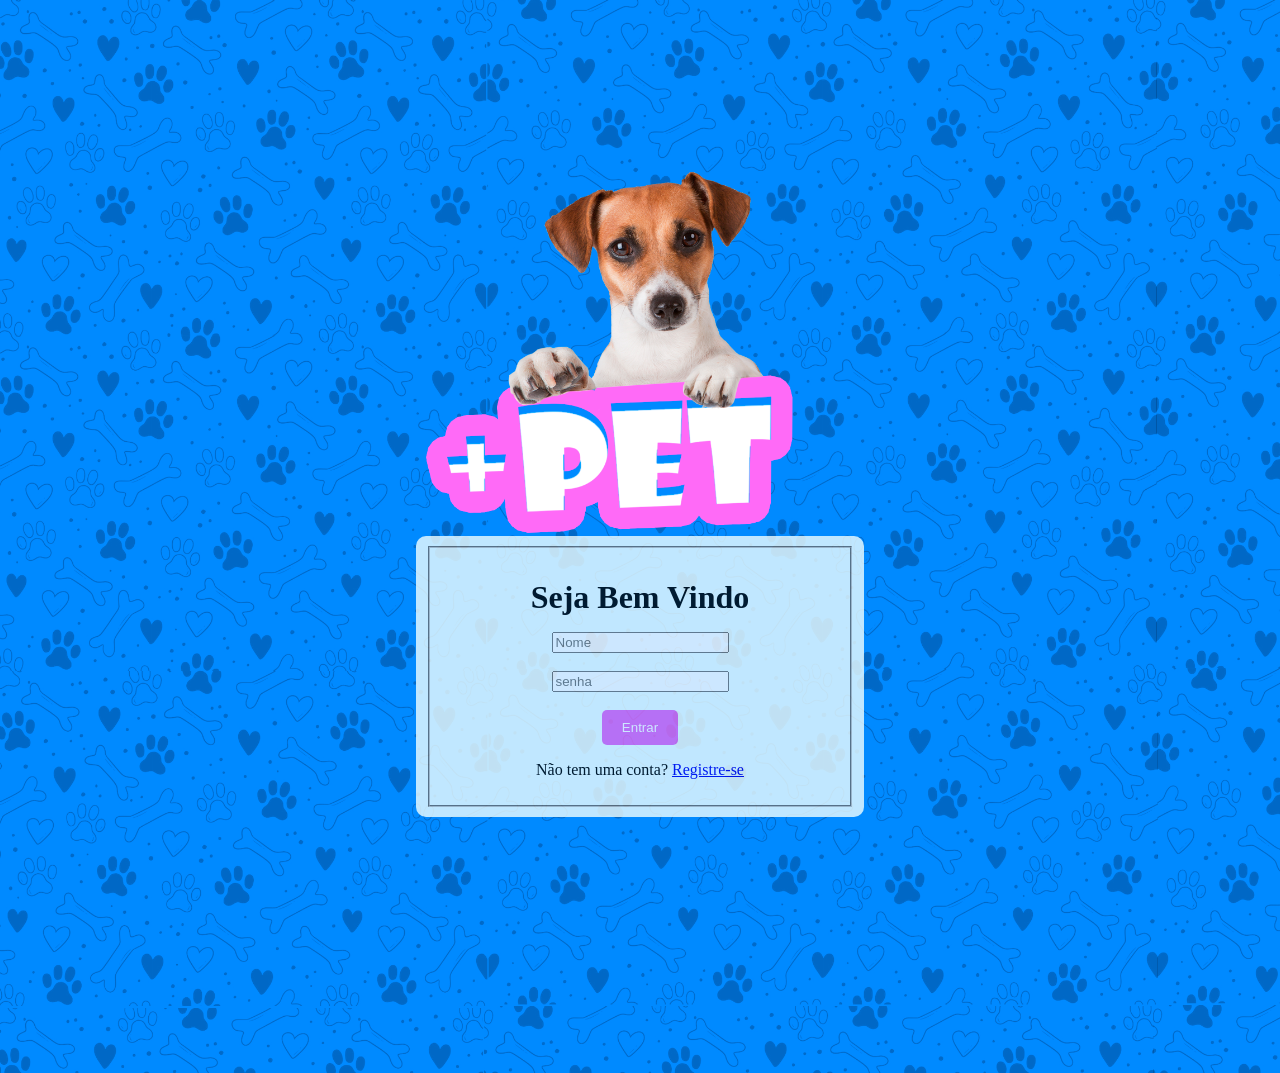
<file: index.html>
<!DOCTYPE html>
<html>
<head><title>Sistema de Login</title></head>
<link rel="stylesheet" href="./css/estilo.css" >
<body>
    <div class="container">
          <div class="login-form">

              <form method="post" action="login.php">
                  <fieldset class="fieldset">
                      <p><h1 align="center">Seja Bem Vindo</h1></p>
                      <input type="text" placeholder ="Nome"  ></br></br>
                      <input type="password" placeholder="senha" required>  </br>  </br> 
                       <button type="submit">Entrar</button>
                      <p> Não tem uma conta? <a href="./cadastro.html">Registre-se</a></p>
          
                  </fieldset>
          
              </form>
          </div>
    </div>


</body>
</html>
</file>
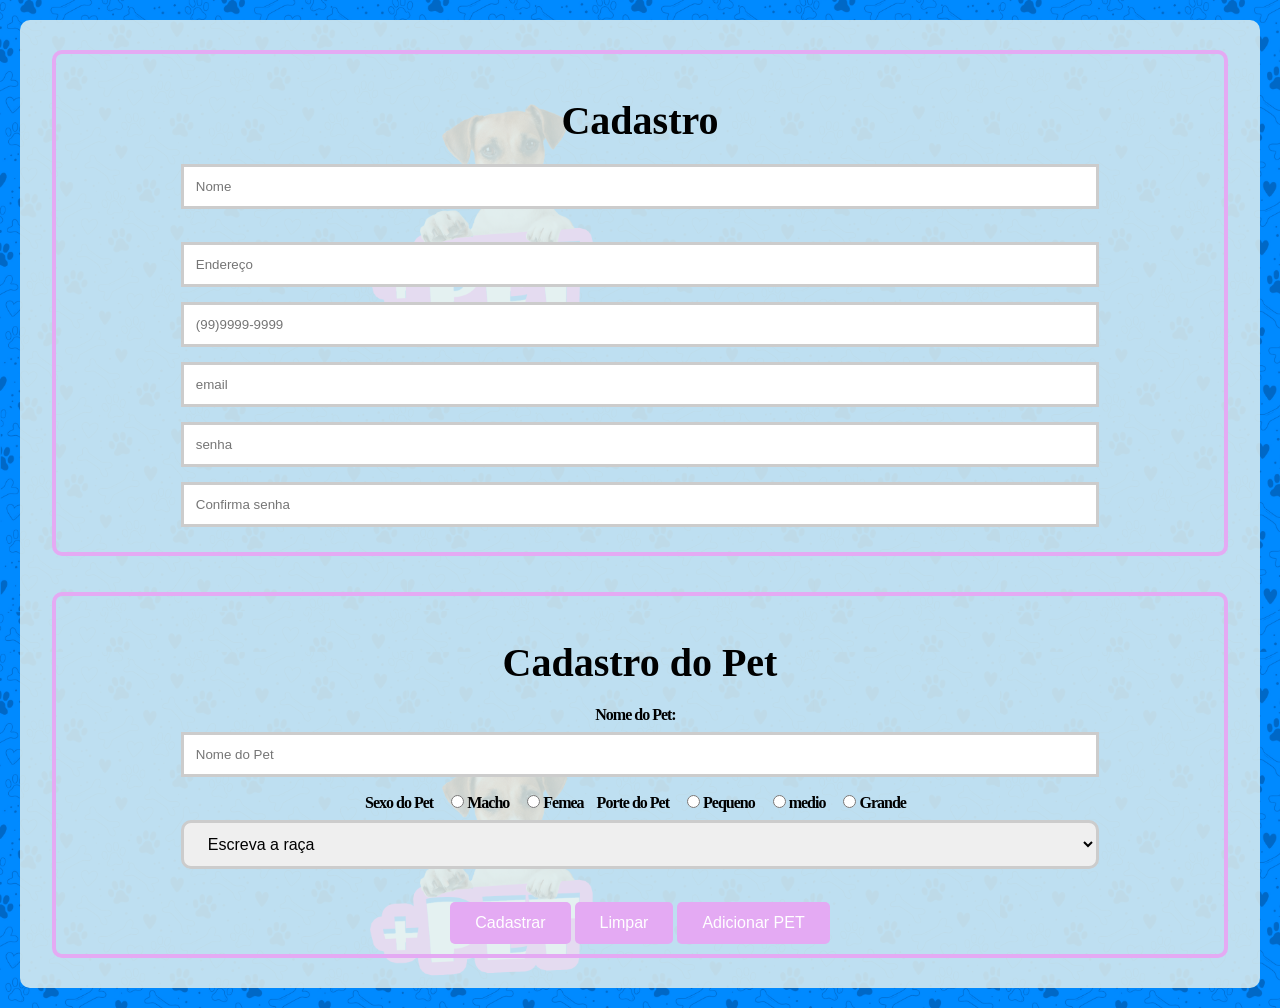
<file: cadastro.html>
<!DOCTYPE html>
<html lang="en">

<head>
  <meta charset="UTF-8">
  <meta http-equiv="X-UA-Compatible" content="IE=edge">
  <meta name="viewport" content="width=device-width, initial-scale=1.0">
  <title>Document</title>
  <link rel="stylesheet" href="./css/cadastro.css">
</head>

<body>

  <form method="post" action="./cadastrar.php" enctype="multipart/form-data">
    <div class="container">
      <div class="cadastro-form">
        <fieldset>
          
          <p>
          <h2>Cadastro</h2>
          </p><!-- Esse é um titulo-->
          <input type="text" id="nome" name="nome" placeholder="Nome"><br><br>
          <input type="text" id="endereco" name="endereco" placeholder="Endereço">
          <input type="tel" id="telefone" name="telefone" placeholder="(99)9999-9999">
          <input type="email" id="email" name="email" placeholder="email" >
          <input type="password" id="senha" name="senha" placeholder="senha" >
          <input type="password" id="confirmar_senha" name="confirmar_senha" placeholder="Confirma senha" >
        </fieldset>
        <br>
        <br>

          <fieldset>
          <p>
          <h2>Cadastro do Pet</h2>
          </p>
          <p>

            
          </p>
          <label>Nome do Pet:</label><br>
          <input type="text" id="nome" name="pets[0][nome]"  placeholder="Nome do Pet"><br>
          <div id="pets-container"> 
            
            <div class="pet-block">


              <label>Sexo do Pet</label>
              <label><input type="radio" id="macho" name="pets[0][sexo]" value="macho">Macho</label>
              <label><input type="radio" id="femea" name="pets[0][sexo]" value="femea">Femea</label>

              <label>Porte do Pet</label>
              <label><input type="radio" id="pequeno" name="pets[0][porte]" value="pequeno">Pequeno</label>
              <label><input type="radio" id="medio" name="pets[0][porte]" value="medio">medio</label>
              <label><input type="radio" id="grande" name="pets[0][porte]" value="medio">Grande</label>

              <select name="pets[0][raca]">
                <option value="" disabled selected hidden>Escreva a raça</option>
                <option value="raca-do-amor">Raça do amor</option>
                <option value="labrador">Labrador</option>
                <option value="poodle">Poodle</option>
    
              </select></br> </br>

              <div id="pets"></div>
              <button type="submit">Cadastrar</button>
              <button type="reset">Limpar</button>
              <button type="button " onclick=adicionarPet()>Adicionar PET</button>
        
        
            </fieldset>
      </div> 
    </div>
  </div>
</div>
 
  </form>

</body>
<script>
  let contadorPets = 1
  function adicionarPet(){
    const container = document.getElementById('pets-container')
    const pets = document.getElementById('pets')
    const blocos = container.getElementsByClassName('pet-block');
    const ultimoBloco = blocos[blocos.length - 1];
    const novoBloco = ultimoBloco.cloneNode(true)
    novoBloco.querySelectorAll('input, select').forEach(el => {
    if(el.type !== 'radio' && el.type !== 'file') el.value ='';
    if (el.type === 'radio'){
     el.name = el.name.replace(/_\d+$/,`${contadorPets}`);
     el.checked = false
    }
    });
  pets.appendChild(novoBloco)
  contadorPets++;
  }
</script>
</html>
</file>
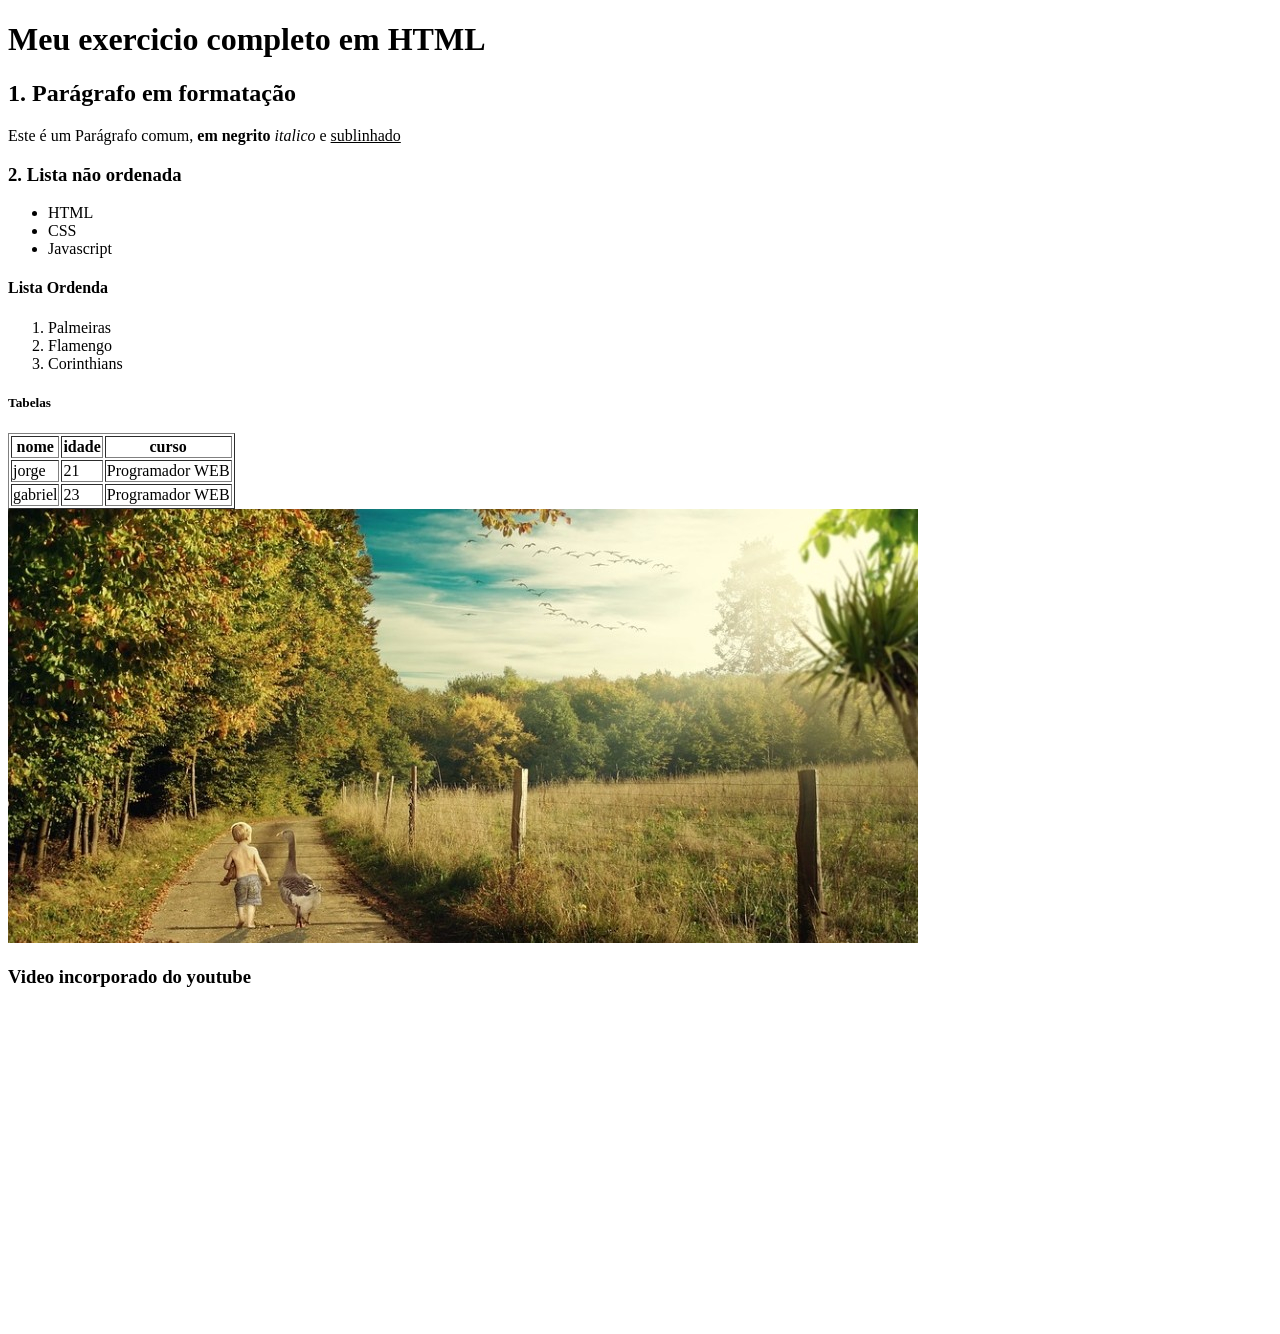
<file: ex.html>
<!DOCTYPE html>
<html lang="pt-br">
<head>
    <meta charset="UTF-8">
    <meta http-equiv="X-UA-Compatible" content="IE=edge">
    <meta name="viewport" content="width=device-width, initial-scale=1.0">
    <title>Exercicio completo de html</title>
</head>
<body>
    <h1>Meu exercicio completo em HTML</h1>
    <h2>1. Parágrafo em formatação</h2>
    <p>Este é um Parágrafo comum, <strong>em negrito</strong>
    <em>italico</em> e <u>sublinhado</u>
    </p>
    <h3>2. Lista não ordenada</h3>
    <ul>
        <li>HTML</li>
        <li>CSS</li>
        <li>Javascript</li>
    </ul>
    <h4>Lista Ordenda</h4>
    <ol>
        <li>Palmeiras</li>
        <li>Flamengo</li>
        <li>Corinthians</li>
    </ol>
    <h5>Tabelas</h5>
    <table border="1">
        <tr>
            <th>nome</th>
            <th>idade</th>
            <th>curso</th>
        </tr>
        <tr>
            <td>jorge</td>
            <td>21</td>
            <td>Programador WEB</td>
        </tr>
        <tr>
            <td>gabriel</td>
            <td>23</td>
            <td>Programador WEB</td>
        </tr>
    </table>
    <img src="/img/1494555177-cropit-.jpg" alt="imagem de exemplo" >
    <h3>Video incorporado do youtube</h3>
    <iframe width="560" height="315" src="https://www.youtube.com/embed/BGd0-Xo8T6Y?si=fg1tIodPH2-YF5xO" title="YouTube video player" frameborder="0" allow="accelerometer; autoplay; clipboard-write; encrypted-media; gyroscope; picture-in-picture; web-share" referrerpolicy="strict-origin-when-cross-origin" allowfullscreen></iframe>
</body>
</html>
</file>
<file: css/estilo.css>
body {
margin: 20%;
padding: 0;
background-image: url(/img/img3.png);
background-size: cover;
background-position: center;
}
.container{
    width: 100%;
    height: 100%;
    display: flex;
    justify-content: center;
    align-items: center;
}
.login-form{
    background-color: azure;
    padding: 10px;
    border-radius: 10px;
    text-align: center;
    margin-top: 280px;
    opacity: 0.8;

}
.login-form h1{
    margin-bottom: 10px;
}
.login-form input [type="text" ],
.login-form input [type="password"]{
    width: 100%;
    padding: 10px;
    margin-bottom: 10px;
    border-radius: 5px;
    border: 1px solid #ccc;
    width: 200px;
}
.login-form button{
    padding: 10px 20px;
    background-color: #e46af3;
    border: none;
    border-radius: 5px;
    color: white;
    cursor: pointer;


}
.fieldset{
    padding: 10px;
    width: 400px;
    

}
</file>
<file: css/cadastro.css>
body{
    margin: 0;
    padding: 0;
    font-family: 'Times New Roman', Times, serif;
    background-image: url(../img/img3.png);
    background-size:cover ;
}
.container{
    width: 70%;
    max-width: 1600px;
    min-width: 80vh;
    margin: auto;
    padding: 20px;
    align-items: center;
    justify-content: center;
}

.cadastro-form{
    margin: 0;
    padding: 30px;
    background-color: rgba(224, 239, 239, 0.85);
    border-radius: 10px;
    text-align: center;
}

.cadastro-form h2{
    margin-bottom: 20px;
    font-size: 2.5rem;
    
}

.cadastro-form input[type="text"],
.cadastro-form input[type="tel"],
.cadastro-form input[type="email"],
.cadastro-form input[type="password"]{
    width:80%;
    padding:12px;
    margin-bottom: 15px;
    border: 3px solid #ccc;
    font: 1rem;
}

fieldset{
    border: 4px solid #e4aaf3;
    padding: 10px;
    border-radius: 10px;
}

.cadastro-form button{
    padding: 12px 25px;
    background-color: #e4aaf3;
    border: none;
    border-radius: 5px;
    color: white;
    cursor: pointer;
    font-size: 1rem;
}


select{
    width: 80%;
    padding: 12px 20px;
    border-radius: 10px ;
    margin-bottom: 15px;
    font-size: 1rem;
    border: 3px solid #ccc;
}

label {
margin-right:9px ;
font-size: 18px;
letter-spacing: -1px;
display: inline-block;
margin-bottom: 8px;
font-size: 1rem;
font-weight: bold;
}
*{
    box-sizing: border-box;
}

/*---------------------- RESPONSIVO ----------------------*/

@media (max-width:1600px) {
    .container {
        width: 100%;
        padding: 20px;
    }

    body{
        background-size: 1000px;
    }
}

@media (max-width: 600px) {
    
    .container{
        width: 100%;
        min-height: 70vh;
        padding: 10px;
    }
    
}
</file>
